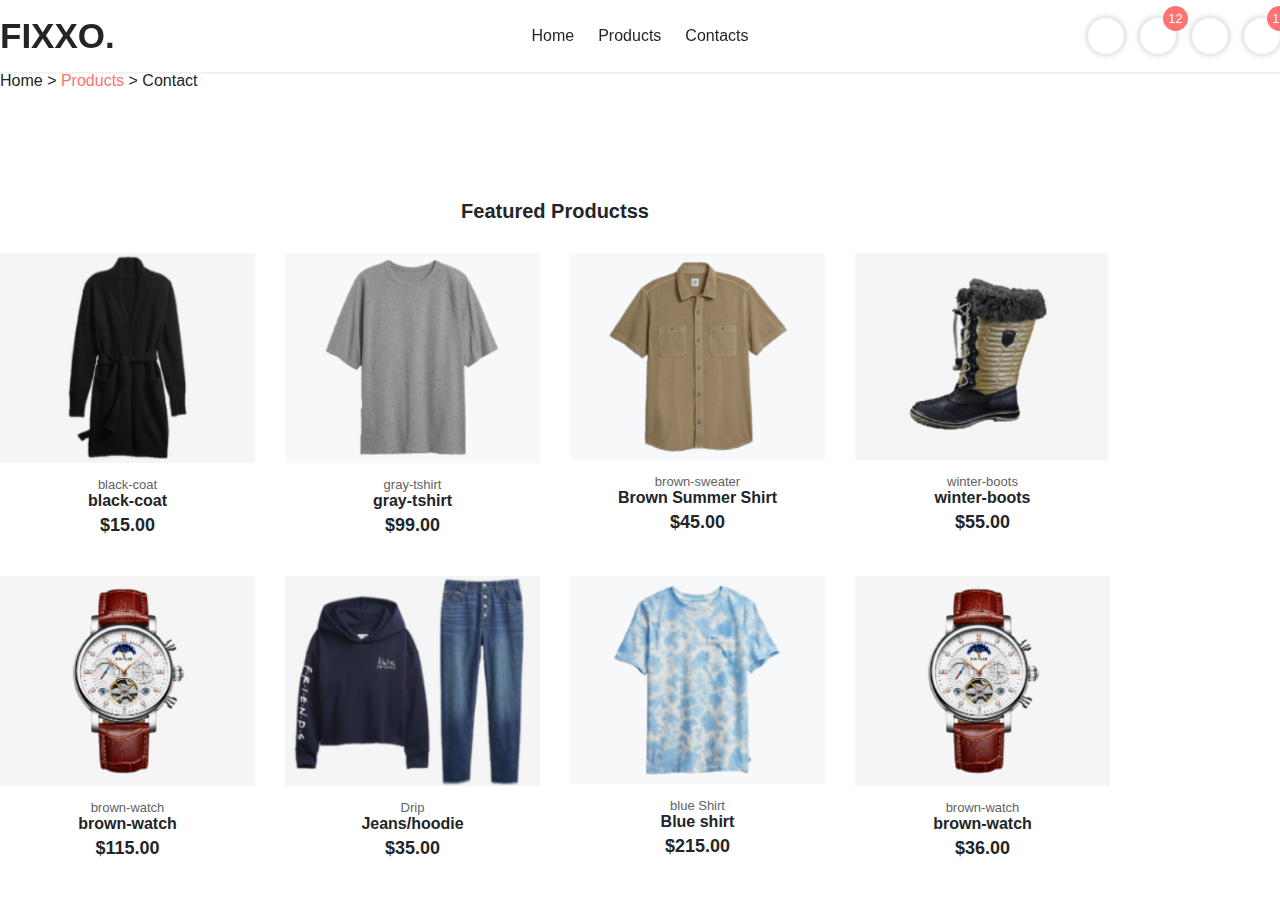
<file: products.html>
<!DOCTYPE html>
<html lang="en">
<head>
    <meta charset="UTF-8">
    <meta http-equiv="X-UA-Compatible" content="IE=edge">
    <meta name="viewport" content="width=device-width, initial-scale=1.0">
    <title>products</title>
    <link rel="stylesheet" href="css/styles.css">
</head>
<body>

    <header>
        <div class="container">
            <a class="logotype" href="index.html">FIXXO.</a>

            <div id="menu" class="collapse">
                <nav id="menu-links" class="menu-links">
                    <a class="menu-link" href="index.html">Home</a>
                    <a class="menu-link" href="products.html">Products</a>
                    <a class="menu-link" href="contact.html">Contacts</a>
                </nav>
                
                <nav id="menu-icons" class="menu-icons">
                    <a class="menu-link" href="#"><i class="fa-regular fa-search"></i></a>
                    <a class="menu-link" href="#">
                        <i class="fa-regular fa-code-compare"></i>
                        <span class="menu-badge">12</span>
                    </a>
                    <a class="menu-link" href="#"><i class="fa-regular fa-heart"></i></a>
                    <a class="menu-link" href="#">
                        <i class="fa-regular fa-bag-shopping"></i>
                        <span class="menu-badge">12</span>
                    </a>
                </nav>
            </div>


            <div id="toggle-icon" class="menu-icons">
                <button class="menu-link" data-bs-toggle="collapse" data-bs-target="#menu">
                    <i class="fa-regular fa-bars"></i>
                </button>
            </div>
        </div>
    </header>


          <!-- breadcrumb -->
          <section class="breadcrumb">
            <div class="container">
                <ul>
                    <li><a class="menu-link" href="index.html">Home</a></li>
               
                    <li class="active">Products</li>
                    <li><a class="menu-link" href="contact.html">Contact</a></li>
            
       
                </ul>
            </div>
        </section>






    <section class="featured-products">
        <div class="container">
            <div class="title">Featured Productss</div>
        <div class="product-grid">
                <div class="product-card">
                    <div class="product-card-img">
                        <img src="/images/black-coat.png" alt="black-coat">
                        <div class="product-card-menu">
                            <nav class="menu-icons">
                                <a class="menu-link" href="#"><i class="fa-regular fa-code-compare"></i></a>
                                <a class="menu-link" href="#"><i class="fa-regular fa-heart"></i></a>
                                <a class="menu-link" href="#"><i class="fa-regular fa-bag-shopping"></i></a>                   
                            </nav>
                            <a href="#" class="btn-theme">QUICK VIEW</a>
                        </div>
                        </div>
                        <div class="product-card-body">
                                <p class="product-card-category">black-coat</p>
                                <p class="product-card-title">black-coat</p>
                                <div class="product-card-rating">
                                <i class="fa-solid fa-sharp fa-star"></i>
                                <i class="fa-solid fa-sharp fa-star"></i>
                                <i class="fa-solid fa-sharp fa-star"></i>
                                <i class="fa-solid fa-sharp fa-star"></i>
                                <i class="fa-regular fa-sharp fa-star"></i>
                                </div>
                                <p class="product-card-price">$15.00</p>
                        </div>
                </div>
    
            <div class="product-card">
                <div class="product-card-img">
                    <img src="/images/gray-tshirt.png" alt="gray-tshirt">
                    <div class="product-card-menu">
                        <nav class="menu-icons">
                            <a class="menu-link" href="#"><i class="fa-regular fa-code-compare"></i></a>
                            <a class="menu-link" href="#"><i class="fa-regular fa-heart"></i></a>
                            <a class="menu-link" href="#"><i class="fa-regular fa-bag-shopping"></i></a>                   
                        </nav>
                        <a href="#" class="btn-theme">QUICK VIEW</a>
                    </div>
                </div>
                    <div class="product-card-body">
                            <p class="product-card-category">gray-tshirt</p>
                            <p class="product-card-title">gray-tshirt</p>
                            <div class="product-card-rating">
                            <i class="fa-solid fa-sharp fa-star"></i>
                            <i class="fa-solid fa-sharp fa-star"></i>
                            <i class="fa-solid fa-sharp fa-star"></i>
                            <i class="fa-solid fa-sharp fa-star"></i>
                            <i class="fa-regular fa-sharp fa-star"></i>
                            </div>
                            <p class="product-card-price">$99.00</p>
                    </div>
            </div>
    
            <div class="product-card">
                <div class="product-card-img">
                    <img src="/images/brown-sweater.png" alt="brown-sweater">
                    <div class="product-card-menu">
                        <nav class="menu-icons">
                            <a class="menu-link" href="#"><i class="fa-regular fa-code-compare"></i></a>
                            <a class="menu-link" href="#"><i class="fa-regular fa-heart"></i></a>
                            <a class="menu-link" href="#"><i class="fa-regular fa-bag-shopping"></i></a>                   
                        </nav>
                        <a href="#" class="btn-theme">QUICK VIEW</a>
                    </div>
                    
        
                </div>
                    <div class="product-card-body">
                            <p class="product-card-category">brown-sweater</p>
                            <p class="product-card-title">Brown Summer Shirt</p>
                            <div class="product-card-rating">
                            <i class="fa-solid fa-sharp fa-star"></i>
                            <i class="fa-solid fa-sharp fa-star"></i>
                            <i class="fa-solid fa-sharp fa-star"></i>
                            <i class="fa-solid fa-sharp fa-star"></i>
                            <i class="fa-regular fa-sharp fa-star"></i>
                            </div>
                            <p class="product-card-price">$45.00</p>
                    </div>
            </div>
    
            <div class="product-card">
                <div class="product-card-img">
                    <img src="/images/winter-boots.png" alt="winter-boots">
                    <div class="product-card-menu">
                        <nav class="menu-icons">
                            <a class="menu-link" href="#"><i class="fa-regular fa-code-compare"></i></a>
                            <a class="menu-link" href="#"><i class="fa-regular fa-heart"></i></a>
                            <a class="menu-link" href="#"><i class="fa-regular fa-bag-shopping"></i></a>                   
                        </nav>
                        <a href="#" class="btn-theme">QUICK VIEW</a>
                    </div>
                    
        
                </div>
                <div class="product-card-body">
                            <p class="product-card-category">winter-boots</p>
                            <p class="product-card-title">winter-boots</p>
                            <div class="product-card-rating">
                            <i class="fa-solid fa-sharp fa-star"></i>
                            <i class="fa-solid fa-sharp fa-star"></i>
                            <i class="fa-solid fa-sharp fa-star"></i>
                            <i class="fa-solid fa-sharp fa-star"></i>
                            <i class="fa-regular fa-sharp fa-star"></i>
                            </div>
                            <p class="product-card-price">$55.00</p>
                </div>
            </div>
    
            <div class="product-card">
                <div class="product-card-img">
                    <img src="/images/brown-watch.png" alt="brown-watch">
                    <div class="product-card-menu">
                        <nav class="menu-icons">
                            <a class="menu-link" href="#"><i class="fa-regular fa-code-compare"></i></a>
                            <a class="menu-link" href="#"><i class="fa-regular fa-heart"></i></a>
                            <a class="menu-link" href="#"><i class="fa-regular fa-bag-shopping"></i></a>                   
                        </nav>
                        <a href="#" class="btn-theme">QUICK VIEW</a>
                    </div>
                    
        
                </div>
                    <div class="product-card-body">
                                <p class="product-card-category">brown-watch</p>
                                <p class="product-card-title">brown-watch</p>
                                <div class="product-card-rating">
                                <i class="fa-solid fa-sharp fa-star"></i>
                                <i class="fa-solid fa-sharp fa-star"></i>
                                <i class="fa-solid fa-sharp fa-star"></i>
                                <i class="fa-solid fa-sharp fa-star"></i>
                                <i class="fa-solid fa-sharp fa-star"></i>
                                </div>
                                <p class="product-card-price">$115.00</p>
                    </div>
            </div>
    
            <div class="product-card">
                <div class="product-card-img">
                    <img src="/images/blue-set.png" alt="blue-set">
                    <div class="product-card-menu">
                        <nav class="menu-icons">
                            <a class="menu-link" href="#"><i class="fa-regular fa-code-compare"></i></a>
                            <a class="menu-link" href="#"><i class="fa-regular fa-heart"></i></a>
                            <a class="menu-link" href="#"><i class="fa-regular fa-bag-shopping"></i></a>                   
                        </nav>
                        <a href="#" class="btn-theme">QUICK VIEW</a>
                    </div>
                    
        
                </div>
                    <div class="product-card-body">
                            <p class="product-card-category">Drip</p>
                            <p class="product-card-title">Jeans/hoodie</p>
                            <div class="product-card-rating">
                            <i class="fa-solid fa-sharp fa-star"></i>
                            <i class="fa-solid fa-sharp fa-star"></i>
                            <i class="fa-solid fa-sharp fa-star"></i>
                            <i class="fa-solid fa-sharp fa-star"></i>
                            <i class="fa-regular fa-sharp fa-star"></i>
                            </div>
                            <p class="product-card-price">$35.00</p>
                    </div>
            </div>
    
            <div class="product-card">
              <div class="product-card-img">
                  <img src="/images/multicolor-tshirt.png" alt="multicolor-tshirt">
                  <div class="product-card-menu">
                      <nav class="menu-icons">
                          <a class="menu-link" href="#"><i class="fa-regular fa-code-compare"></i></a>
                          <a class="menu-link" href="#"><i class="fa-regular fa-heart"></i></a>
                          <a class="menu-link" href="#"><i class="fa-regular fa-bag-shopping"></i></a>                   
                      </nav>
                      <a href="#" class="btn-theme">QUICK VIEW</a>
                  </div>
                  
    
              </div>
              <div class="product-card-body">
                <p class="product-card-category">blue Shirt</p>
                <p class="product-card-title">Blue shirt</p>
                <div class="product-card-rating">
                  <i class="fa-solid fa-sharp fa-star"></i>
                  <i class="fa-solid fa-sharp fa-star"></i>
                  <i class="fa-solid fa-sharp fa-star"></i>
                  <i class="fa-solid fa-sharp fa-star"></i>
                  <i class="fa-regular fa-sharp fa-star"></i>
                </div>
                <p class="product-card-price">$215.00</p>
              </div>
            </div>
    
            <div class="product-card">
              <div class="product-card-img">
                  <img src="/images/brown-watch.png" alt="brown-watch">
                  <div class="product-card-menu">
                      <nav class="menu-icons">
                          <a class="menu-link" href="#"><i class="fa-regular fa-code-compare"></i></a>
                          <a class="menu-link" href="#"><i class="fa-regular fa-heart"></i></a>
                          <a class="menu-link" href="#"><i class="fa-regular fa-bag-shopping"></i></a>                   
                      </nav>
                      <a href="#" class="btn-theme">QUICK VIEW</a>
                  </div>
                  
    
              </div>
              <div class="product-card-body">
                <p class="product-card-category">brown-watch</p>
                <p class="product-card-title">brown-watch</p>
                <div class="product-card-rating">
                  <i class="fa-solid fa-sharp fa-star"></i>
                  <i class="fa-solid fa-sharp fa-star"></i>
                  <i class="fa-solid fa-sharp fa-star"></i>
                  <i class="fa-solid fa-sharp fa-star"></i>
                  <i class="fa-regular fa-sharp fa-star"></i>
                </div>
                <p class="product-card-price">$36.00</p>
              </div>
            </div>
        </div>
        </div>
      </section>
    
</body>
</html>
</file>
<file: css/styles.css>
html, body {
    font-family: 'Poppins', sans-serif;
    color: #222529;
    margin: 0 0 0 0;
}

button {
    border: none;
}

.btn {
    border-radius: 0;
}

.btn-theme {
    background-color: #ff7373;
  color: #f5f5f5;
  padding: 20px 60px;
  text-decoration: none;
  font-size: 1.0rem;
  display: inline-block;
  transition: background-color 0.25s;
  position: relative;

}
.btn-theme::before {
    content: "";
    border-top: 2px solid #f5f5f5;
    border-left: 2px solid #f5f5f5;
    position: absolute;
    top: 12px;
    left: 12px;
    height: 25px;
    width: 25px;
}
.btn-theme::after {
    content: "";
    border-bottom: 2px solid #f5f5f5;
    border-right: 2px solid #f5f5f5;
    position: absolute;
    bottom: 12px;
    right: 12px;
    height: 25px;
    width: 25px;
}

.btn-theme:hover {
    background-color: #222529;
    color: #ffffff;
    text-decoration: none;
}


.title-1 {
    font-size: 2.4em;
    font-weight: 900;
    line-height: 1;
    margin-bottom: 32px;
}
.title-2 {
    font-size: 1.5em;
    font-weight: 700;
    line-height: 1;
    margin-bottom: 16px;
}
.title-3 {
    font-size: 1em;
    font-weight: 400;
    line-height: 1.5;
    margin-bottom: 16px;
}

#top-arrow {
    border: 1px solid #222529;
    position: fixed;
    right: 50px;
    bottom: 50px;
    font-size: 1.5rem;
    padding: 5px 16px;
    background-color: #ffffff;
    border-radius: 50%;
    transition: background-color 0.25s, color 0.15s;
}
#top-arrow:hover {
    border: 1px solid #222529;
    background-color: #222529;
    color: #ffffff;
}

.menu-badge {
    position: absolute;
    right: -12px;
    top: -12px;
    background-color: #ff7373;
    color: #ffffff;
    height: 25px;
    width: 25px;
    border-radius: 50%;
    display: flex;
    justify-content: center;
    align-items: center;
    font-size: 0.8rem;
}


.google-maps iframe {
    width: 100%;
    height: 320px;
    margin-bottom: 70px;
    border: 0;
}

.breadcrumb ul{
    list-style: none;
    margin: 0 0 20px 0;
    padding: 0;
}
    .breadcrumb ul > li{
    display: inline-block;
    font-weight: 500;
    }
        .breadcrumb .menu-link{
            color: #222529;
            text-decoration: none;
        }
        .breadcrumb .menu-link:hover{
            color:#ff7373;
            text-decoration: underline;

        }
            .breadcrumb .active{
                color: #ff7373;
            }

        .breadcrumb ul > li + li::before{
            content: "> " ;
            color:#222529;
        }


/*header*/
header {
    position: sticky;
    top: 0;
    background-color: rgba(255, 255, 255, 0.985);
    width: 100%;
    z-index: 1;
    box-shadow: 0 0 2px 1px rgba(0,0,0,0.1);
}


    header .container {
        padding-top: 1rem;
        padding-bottom: 1rem;
        display: grid;
        grid-template-columns: 1fr 1fr;
        grid-template-areas: "logotype toggleicon"
                            "menu menu";
    }

        header .logotype {
            grid-area: logotype;
            font-size: 35px;
            font-weight: 700;
            text-decoration: none;
            color: #222529;
        }

            header #menu-links {
                grid-area: menulinks;
            }
            header .menu-links .menu-link {
                font-weight: 500;
                text-decoration: none;
                color: #222529;
                margin: 10px 12px;
                display: block;
                transition: color 0.15s;
            }

                header .menu-links .menu-link:hover,
                header .menu-links .menu-link.active {
                    color: #ff7373;
                    text-decoration: none;
                }


                header #menu-icons {
                    grid-area: menuicons;
                    justify-content: center;
                    margin-top: 2rem;
                }
header .menu-icons {
    display: flex;
    justify-content: flex-end;
    align-items: center;
}
    header .menu-icons nav {
        display: none;
    }

    header .menu-icons .menu-link {
        position: relative;
        height: 36px;
        width: 36px;
        display: flex;
        justify-content: center;
        align-items: center;
        background-color: #ffffff;
        color:#222529;
        border-radius: 50%;
        text-decoration: none;
        box-shadow: 0 0 5px 2px rgba(0, 0, 0, 0.15);
        margin-left: 1rem;
        transition: background-color 0.25s, color 0.20s;
    }
    header .menu-icons .menu-link:hover,
    header .menu-icons .menu-link.active {
        background-color: #222529;
        color: #ffffff;
        text-decoration: none;
    }

header #toggle-icon {
    grid-area: toggleicon;
}

header #menu {
    grid-area: menu;
    grid-template-areas: "menulinks"
                         "menuicons";
}


@media (min-width: 992px) {
    header #toggle-icon {
        display: none;
    }

        header .container {
            grid-template-columns: 1fr 1fr 1fr;
            grid-template-areas: "logotype menu menu";
        }

            header #menu {
                display: grid;
                grid-template-columns: 1fr 1fr;
                grid-template-areas: "menulinks menuicons";
            }

                header .menu-links {
                    display: flex !important;
                    justify-content: center;
                    align-items: center;
                }

                    header #menu-icons {
                        margin-top: 0;
                        justify-content: flex-end;
                    }

                        header .menu-icons nav {
                            display: flex;
                        }
}





/*Shoowcase*/
.showcase {
    background: #f3f3f3;
    background: linear-gradient(90deg, #f3f3f3 0%, #f5f5f5 100%);
    margin-bottom: 110px;
}

    .showcase .container {
        display: grid;
        grid-template-columns: 1fr;
        grid-template-areas: "column1";
    }

        .showcase .column-1 {
            grid-area: column1;
            display: flex;
            justify-content: center;
            align-items: center;
            padding: 2rem;
        }
            .showcase .column-1 .content {
                text-align: center;
            }



                .showcase .column-2 {
                    grid-area: column2;
                    display: none;
                }
                    .showcase .column-2 img {
                        height: 100%;
                        width: auto;
                        object-fit: fit;
                    }


@media (min-width: 992px) {
    .title-1 {
        font-size: 3em;
    }
    .title-2 {
        font-size: 2em;
    }
    .title-3 {
        font-size: 1.1em;
    }


    .showcase .container {
        grid-template-columns: 1fr 1fr;
        grid-template-areas: "column1 column2";
    }

        .showcase .column-1 .content {
            text-align: left;
        }

            .showcase .column-2 {
                display: block;
            }

                .showcase .column-2 img {
                    height: 550px;
                    width: auto;
                }
}

@media (min-width: 1400px) {
    .title-1 {
        font-size: 4em;
    }
    .title-2 {
        font-size: 2.5em;
    }
    .title-3 {
        font-size: 1.5em;
    }

    .showcase .column-2 img {
        height: 700px;
    }
}

.featured-products {
    margin-top: 40px;
}
    .featured-products .container {
        max-width: 1110px;
    }
    .featured-products .container > .title {
        font-size: 20px;
        font-weight: 700;
        display: flex;
        justify-content: center;
        margin-bottom: 30px;
    }

    .featured-products .product-grid {
        display: grid;
        grid-template-columns: 1fr;
        gap: 30px;
    }

        .featured-products .product-grid .product-card  {
           margin: 0;
           /* border: 1px solid rgb(231, 231, 231); */
           /* box-shadow: 0 0 10px 4px rgba(0,0,0,0.1) */
        }
            .featured-products .product-grid .product-card p  {
                margin: 0; 
            }

            .featured-products .product-grid .product-card .product-card-img {
                position: relative;
            }

                .featured-products .product-grid .product-card .product-card-img img {
                    width: 100%;
                    object-fit: cover; 
                }
                    .featured-products .product-grid .product-card .product-card-img .menu-icons {
                        position: absolute;
                        top: 15px;
                        right: 15px;        
                    }
                        .featured-products .product-grid .product-card .product-card-img .menu-icons .menu-link {
                            height: 50px;
                            width: 50px;
                            font-size: 22px;
                            display: flex;
                            justify-content: center;
                            align-items: center;
                            background-color: #ffffff;
                            color:#222529;
                            border-radius: 50%;
                            text-decoration: none;
                            box-shadow: 0 0 5px 2px rgba(0, 0, 0, 0.15);
                            margin-left: 1rem;
                            transition: background-color 0.25s, color 0.20s;
                            margin-bottom: 1rem;
                        }

                            .featured-products .product-grid .product-card .product-card-img .menu-icons .menu-link:hover,
                            .featured-products .product-grid .product-card .product-card-img .menu-icons .menu-link.active {
                                background-color: #222529;
                                color: #ffffff;
                                text-decoration: none;
                            }


                .featured-products .product-grid .product-card .product-card-img .btn-theme {
                    position: absolute;
                    bottom: 0;
                    left: 0;
                    right: 0;
                    text-align: center;
                }

            .featured-products .product-grid .product-card .product-card-body {
                text-align: center;
            }
            .featured-products .product-grid .product-card .product-card-category {
                font-size: 16px;
                font-weight: 500;
                color: #616365;
                margin-top: 15px;
            }
            .featured-products .product-grid .product-card .product-card-title {
                font-size: 20px;
                font-weight: 700;

            }
            .featured-products .product-grid .product-card .product-card-rating {
                color: #ff7373;
                font-size: 20px;
                margin-top: 10px;
            }
            .featured-products .product-grid .product-card .product-card-price {
                font-size: 22px;
                font-weight: 700;
                margin-top: 10px;
                margin-bottom: 15px;
            }
            


@media (min-width: 768px) {
    .featured-products .product-grid {
        grid-template-columns: 1fr 1fr 1fr;
    }   

        .featured-products .product-grid .product-card .product-card-img .menu-icons {
            top: 10px;
            right: 15px;        
        }

            .featured-products .product-grid .product-card .product-card-img .menu-icons .menu-link {
                font-size: 16px;
                height: 36px;
                width: 36px;
                margin-bottom: 8px;
            }

                .featured-products .product-grid .product-card .product-card-img .btn-theme {
                    padding: 13px 50px;
                    font-size: 16px;
                }

                .featured-products .product-grid .product-card .product-card-category {
                    font-size: 13px;
                    font-weight: 500;
                    color: #616365;
                    margin-top: 10px;
                }
                    .featured-products .product-grid .product-card .product-card-title {
                        font-size: 16px;
                        font-weight: 700;
                
                    }
                    .featured-products .product-grid .product-card .product-card-rating {
                        color: #ff7373;
                        font-size: 16px;
                        margin-top: 5px;
                    }
                    .featured-products .product-grid .product-card .product-card-price {
                        font-size: 18px;
                        font-weight: 700;
                        margin-top: 5px;
                        margin-bottom: 10px;
                    }
}


@media (min-width: 992px) {
    .featured-products {
        margin-top: 110px;
    }

    .featured-products .product-grid {
        grid-template-columns: 1fr 1fr 1fr 1fr;
    }   

        .featured-products .product-grid .product-card .product-card-img .product-card-menu {
            opacity: 0%;
            transition: all 0.15s;
        }
            .featured-products .product-grid .product-card:hover .product-card-img .product-card-menu {
                opacity: 100%;
            }

    
}

/* /contacts form/ */

.contact-form {
    margin-top: 70px;
}

    .contact-form h1 {
        text-align: center;
        font-size: 18px;
        font-weight: 700;
    }

    .contact-form form {
        margin-top: 40px;
        margin-bottom: 100px;
        display: grid;
        grid-template-columns: 1fr;
        grid-template-areas: "name"
                             "email"
                             "comments"
                             "button";
        gap: 20px;
    }

        .contact-form form .error {
            font-size: 0.9em;
            padding: 5px;
            color:#ff7373;
        }

            .contact-form form input,
            .contact-form form textarea {
                width: 100%;
                padding: 18px 20px;
                border: 1px solid rgba(112,112,112, 0.4);
            }
                .contact-form form textarea {
                    height: 140px;
                    resize: none;
                }

                    .contact-form form button {
                        grid-area: button;
                    }

                    .contact-form form .contact-form-name {
                        grid-area: name;
                    }
                    .contact-form form .contact-form-email {
                        grid-area: email;
                    }
                    .contact-form form .contact-form-comments {
                        grid-area: comments;
                    }

@media (min-width: 768px) {
    .contact-form form {
        grid-template-columns: 1fr 1fr;
        grid-template-areas: "name email"
                             "comments comments"
                             "button empty";
    }
}

@media (min-width: 992px) {
    .contact-form form button {
        width: 70%;
    }
}


#grand-parent{

    margin-top: 60px;
    display: flex;
    justify-content: space-evenly;
    align-items:center;
}

.box {
    display: block;
    height: 300px;
    width: 466px;
}
    .box img {
        display: block;
        width: 100%;
        height: 300px;
    }
        .text-1 {
            
            font-size:1.8em;
            font-weight: 900;
            margin: 10px 0 0 0;
            display: flex;
            justify-content: center;
            align-items: center;
            font-family: 'poppins';
        }
        .text-2 {
            display: flex;
            justify-content: center;
            align-items: center;
            margin: 10px 0 0 10;
            font-size: small;
            font-weight: 200;
            font-family: 'poppins';
        }

            #box-2 {
                background-color: #f3f3f3;

            }
            #box-2-border {
                border: solid 7px #ff7373;
                margin: 16px 16px 16px 16px;
                padding: 15px 15px 15px 15px;
            }

            


            .product-case-2 {
                margin: 20px;
            }
            .product-case-2 .container {
                margin-top: 50px;
                display: grid;
                grid-template-columns: 1fr 1fr;
                grid-template-areas:    "case-1 case-2";
                                        gap: 30px;
            }  
            
                #kas {
                    margin-top: 6px;
                    height: 600px;
                    background-color:rgb(187, 187, 187);
                }
                    .new {
                        font-family: 'poppins';
                        margin-top: 20px;
                        background-color: white;
                        color: black;
                        padding: 15px 40px;
                        text-decoration: none;
                        font-size: 0.8rem;
                        display: inline-block;
                        transition: background-color 0.25s;
                        position: relative;
                    }
                    .new::before {
                        content: "";
                        border-top: 2px solid black;
                        border-left: 2px solid black;
                        position: absolute;
                        top: 10px;
                        left: 10px;
                        height: 20px;
                        width: 20px;
                    }
                    .new::after {
                        content: "";
                        border-bottom: 2px solid black;
                        border-right: 2px solid black;
                        position: absolute;
                        bottom: 10px;
                        right: 10px;
                        height: 20px;
                        width: 20px;
                    }
                    .new:hover {
                        background-color: #222529;
                        color: #f3f3f3;
                    }
                        .text1 {
                            font-family: 'poppins';
                            color: #f3f3f3;
                            margin-top: 200px;
                            display: flex;
                            justify-content: center;
                            align-items: center;
                            font-size: 40px;
                            font-weight: 900;
                        }
                        .text2 {
                            margin-top: 0px;
                            display: flex;
                            justify-content: center;
                            align-items: center;
                            font-size: larger;
                            font-weight: 400;
                        }
                            .case-2 {
                                margin-top: 6px;
                            }
                                .case-1 {
                                    display: none !important;
                                }
            
                .cart-body p {
                    margin: 5px;
                    display: flex;
                    justify-content: flex-start;
         
                
                    
                }
                    .category {
                        font-size: 13px;
                        font-weight: 500;
                        color: #616365;
                        margin-top: 0;
                    }
                    .title {
                        font-size: 13px;
                        font-weight: 400;
                    }
                    .rating {
                        color:#ff7373;
                    }
                    .price {
                        font-size: 14px;
                                font-weight: 600;
                    }
            
                        .image-container img {
                            margin: 0 auto;
                            width: 200px;
                            height: auto;
                        }
            
                        .image-container {
                            width: 80px;
                            height: auto;
                        }
            
                            .btn-icon {
                                position: absolute;
                                bottom: 0;
                                z-index: 1;
                                display: none;
                            }
                            .btn-themee {
                                border: none;
                                width: 200px;
                                height: 40px;
                                background-color: #ff7373;
                                color: #f5f5f5;
                                font-size: medium;
                                border-radius: none;
                                transition: background-color 0.25s;
                            }
                            .btn-themee::before {
                                content: "";
                                border-top: 2px solid #f5f5f5;
                                border-left: 2px solid #f5f5f5;
                                position: absolute;
                                top: 10px;
                                left: 10px;
                                height: 20px;
                                width: 20px;
                            }
                            .btn-themee::after {
                                content: "";
                                border-bottom: 2px solid #f5f5f5;
                                border-right: 2px solid #f5f5f5;
                                position: absolute;
                                bottom: 10px;
                                right: 10px;
                                height: 20px;
                                width: 20px;
                            }
                            .btn-themee:hover {
                                background-color: #222529;
                                color: #f5f5f5;
                                text-decoration: none;
                            }
                            @media only screen and (max-width: 391px){

                                .box img {
                                    display: none;
                                }
                                .box {
                                    min-width: 100%;
                                    height: 300px;
                                }
                            
                            }


                            /*product-case-2*/
.product-case-2 {
    margin: 20px;
}
.product-case-2 .containerr {
    margin-top: 50px;
    display: grid;
    grid-template-columns: 1fr 1fr;
    grid-template-areas:    "case-1 case-2";
                            gap: 30px;
}  

    #kas {
        margin-top: 6px;
        height: 600px;
        background-color:rgb(187, 187, 187);
    }
        .new {
            font-family: 'poppins';
            margin-top: 20px;
            background-color: white;
            color: black;
            padding: 15px 40px;
            text-decoration: none;
            font-size: 0.8rem;
            display: inline-block;
            transition: background-color 0.25s;
            position: relative;
        }
        .new::before {
            content: "";
            border-top: 2px solid black;
            border-left: 2px solid black;
            position: absolute;
            top: 10px;
            left: 10px;
            height: 20px;
            width: 20px;
        }
        .new::after {
            content: "";
            border-bottom: 2px solid black;
            border-right: 2px solid black;
            position: absolute;
            bottom: 10px;
            right: 10px;
            height: 20px;
            width: 20px;
        }
        .new:hover {
            background-color: #222529;
            color: #f3f3f3;
        }
            .text1 {
                font-family: 'poppins';
                color: #f3f3f3;
                margin-top: 200px;
                display: flex;
                justify-content: center;
                align-items: center;
                font-size: 40px;
                font-weight: 900;
            }
            .text2 {
                margin-top: 0px;
                display: flex;
                justify-content: center;
                align-items: center;
                font-size: larger;
                font-weight: 400;
            }
                .case-2 {
                    margin-top: 6px;
                }
                    .case-1 {
                        display: none !important;
                    }

    .cart-body p {
        margin: 5px;
        display: flex;
        justify-content: flex-start;
        
    }
        .category {
            font-size: 13px;
            font-weight: 500;
            color: #616365;
            margin-top: 0;
        }
        .title {
            font-size: 13px;
            font-weight: 400;
        }
        .rating {
            color:#ff7373;
        }
        .price {
            font-size: 14px;
                    font-weight: 600;
        }

            .image-container img {
                margin: 0 auto;
                width: 200px;
                height: auto;
            }

            .image-container {
                width: 80px;
                height: auto;
            }

                .btn-icon {
                    position: absolute;
                    bottom: 0;
                    z-index: 1;
                    display: none;
                }
                .btn-themee {
                    border: none;
                    width: 200px;
                    height: 40px;
                    background-color: #ff7373;
                    color: #f5f5f5;
                    font-size: medium;
                    border-radius: none;
                    transition: background-color 0.25s;
                }
                .btn-themee::before {
                    content: "";
                    border-top: 2px solid #f5f5f5;
                    border-left: 2px solid #f5f5f5;
                    position: absolute;
                    top: 10px;
                    left: 10px;
                    height: 20px;
                    width: 20px;
                }
                .btn-themee::after {
                    content: "";
                    border-bottom: 2px solid #f5f5f5;
                    border-right: 2px solid #f5f5f5;
                    position: absolute;
                    bottom: 10px;
                    right: 10px;
                    height: 20px;
                    width: 20px;
                }
                .btn-themee:hover {
                    background-color: #222529;
                    color: #f5f5f5;
                    text-decoration: none;
                }

                    .icon-container {
                        position: absolute;
                        top: 35%;
                        left: 220%;
                        transform: translate(-50%, -50%);
                        z-index: 1;
                        display: none;
                    }
                    .icons {
                        display: block;
                        width: 30px;
                        height: 30px;
                        background-color: #ffffff;
                        color: #222529;
                        display: flex;
                        justify-content: center;
                        align-items: center;
                        text-decoration: none;
                        margin-bottom: 5px;
                        border-radius: 50%;
                        box-shadow: 0 2px 5px rgba(0, 0, 0, 0.3);
                        transition: background-color 0.25s;
                    }
                    .icons:hover {
                        background-color: #222529;
                        color: #f5f5f5;
                    }
                    .cart:hover .icon-container ,
                    .cart:hover .btn-icon {
                        display: block;
                    }

    @media (min-width:840px){
        .case-1 {
            display: block !important;
        }
    }
        @media (min-width: 768px) and (max-width: 1024px) {
            /* #responsiv-grid .row-cols-md-3 {
            row-cols-md-2;
            } */
        
                #responsiv .col {
                    flex: 0 0 calc(50% - 1rem);
                    max-width: calc(50% - 1rem);
                }
        
                    #responsiv .g-3 {
                        gap: 1rem;
                    }
        }

        /* case3 */
        /*product-case-3*/
.show-case-3 {
    margin-top: 80px;
}
.show-case-3 .container-1 {
    display: grid;
    grid-template-columns: 1fr 1fr;
    grid-template-areas: "case-p-1 case-p-2 ";
    gap:20px;

}
.case-p-1 {
    
}
.case-p-2 {
    background-color: rgba(187, 187, 187);
    display: none !important;
    position: relative;
}
        .new-price {
            font-family: 'poppins';
            color: #f3f3f3;
            margin-top: 200px;
            display: flex;
            justify-content: center;
            align-items: center;
            font-size: 40px;
            font-weight: 900;
            /* font-size: 40px;
            font-weight: 900;
            font-family: 'poppins';
            margin-top: 200px;
            text-align: center;
            color: #f5f5f5; */
        }
            .new-button {
                margin-top: 0px;
                display: flex;
                justify-content: center;
                align-items: center;
                font-size: larger;
                font-weight: 400;
                /* font-family: 'poppins';
                font-size: medium;
                text-align: center;
                font-weight:700;
                margin-left: 250px;
                position: absolute; */
            }
                #btn-theme{
                    border: none;
                    margin-top: 10px;
                    height: 45px;
                    width: 180px;
                }
                .new {
                    font-family: 'poppins';
                    margin-top: 20px;
                    background-color: white;
                    color: black;
                    padding: 15px 40px;
                    text-decoration: none;
                    font-size: 0.8rem;
                    display: inline-block;
                    transition: background-color 0.25s;
                    position: relative;
                }
                .new::before {
                    content: "";
                    border-top: 2px solid black;
                    border-left: 2px solid black;
                    position: absolute;
                    top: 10px;
                    left: 10px;
                    height: 15px;
                    width: 15px;
                }
                .new::after {
                    content: "";
                    border-bottom: 2px solid black;
                    border-right: 2px solid black;
                    position: absolute;
                    bottom: 10px;
                    right: 10px;
                    height: 15px;
                    width: 15px;
                }
                .new:hover {
                    background-color: #222529;
                    color: #f3f3f3;
                }
                    

.image-container {
    position: relative;
    width: 80px;
    height: auto;
}
    .image-container img {
        display: block;
        margin: 0 auto;
        width: 200px;
        height: auto;
    }
            .btn-icon {
                position: absolute;
                bottom: 0;
                z-index: 1;
                display: none;
            }
                .btn-themee {
                    border: none;
                    width: 200px;
                    height: 40px;
                    background-color: #ff7373;
                    color: #f5f5f5;
                    font-size: medium;
                    border-radius: none;
                    transition: background-color 0.25s;
                }
                    .btn-themee::before {
                        content: "";
                        border-top: 2px solid #f5f5f5;
                        border-left: 2px solid #f5f5f5;
                        position: absolute;
                        top: 10px;
                        left: 10px;
                        height: 20px;
                        width: 20px;
                    }
                    .btn-themee::after {
                        content: "";
                        border-bottom: 2px solid #f5f5f5;
                        border-right: 2px solid #f5f5f5;
                        position: absolute;
                        bottom: 10px;
                        right: 10px;
                        height: 20px;
                        width: 20px;
                    }
                    .btn-themee:hover {
                        background-color: #222529;
                        color: #f5f5f5;
                        text-decoration: none;
                    }
                        .icon-container {
                            position: absolute;
                            top: 35%;
                            left: 220%;
                            transform: translate(-50%, -50%);
                            z-index: 1;
                            display: none;
                        }
                            .icons {
                                display: block;
                                width: 30px;
                                height: 30px;
                                background-color: #ffffff;
                                color: #222529;
                                display: flex;
                                justify-content: center;
                                align-items: center;
                                text-decoration: none;
                                margin-bottom: 5px;
                                border-radius: 50%;
                                box-shadow: 0 2px 5px rgba(0, 0, 0, 0.3);
                                transition: background-color 0.25s;
                            }
                            .icons:hover {
                                background-color: #222529;
                                color: #f5f5f5;
                            }
                        .cart:hover .icon-container ,
                        .cart:hover .btn-icon {
                            display: block;
                        }
                                .cart-body p {
                                    margin: 5px;
                                }
                                .category {
                                    font-size: 13px;
                                    font-weight: 500;
                                    color: #616365;
                                    margin-top: 0;
                                }
                                .title {
                                    font-size: 13px;
                                    font-weight: 400;
                                }
                                .rating {
                                    color:#ff7373;
                                }
                                .price {
                                    font-size: 14px;
                                    font-weight: 600;
                                }

@media (min-width:900px) {
    .case-p-2 {
        display: block !important;
    }
}

@media (min-width: 768px) and (max-width: 1024px) {
    /* #responsiv-grid .row-cols-md-3 {
      row-cols-md-2;
    } */
  
    #responsiv .col {
      flex: 0 0 calc(50% - 1rem);
      max-width: calc(50% - 1rem);
    }
  
    #responsiv .g-3 {
      gap: 2rem;
    }
     
  }

@media screen and (max-width: 395px) {
    .image-container img {
        display: block;
        margin: 0 auto;
        width: 370px;
        height: auto;
    }
            .category {
                font-size: 20px;
                font-weight: 500;
                color: #616365;
                margin-top: 0;
        }
            .title {
                    font-size: 16px;
                    font-weight: 700;
            }
                .rating {
                        color:#ff7373;
                }
                    .price {
                            font-size: 16px;
                            font-weight: 600;
                    }

                    .icon-container {
                        position: absolute;
                        top: 38%;
                        left: 420%;
                        transform: translate(-50%, -50%);
                        z-index: 1;
                        display: block !important;
                    }
                    .icons {
                        display: block;
                        width: 60px;
                        height: 60px;
                        background-color: #ffffff;
                        color: #222529;
                        display: flex;
                        justify-content: center;
                        align-items: center;
                        text-decoration: none;
                        margin-bottom: 5px;
                        border-radius: 50%;
                        box-shadow: 0 2px 5px rgba(0, 0, 0, 0.3);
                        transition: background-color 0.25s;
                    }
                    .btn-icon {
                        position: absolute;
                        bottom: 0;
                        z-index: 1;
                        display: block;
                    }
                    .btn-themee {
                        border: none;
                        width: 370px;
                        height: 60px;
                        background-color: #ff7373;
                        color: #f5f5f5;
                        font-size: medium;
                        border-radius: none;
                        transition: background-color 0.25s;
                    }
                    .cart:hover .icon-container ,
                    .cart:hover .btn-icon {
                        display: block;
                    }
                    .container{
                        text-align: center;
                    }
                    .container i {
                        display: inline-block;
                        font-size: 24px;
                        padding: 10px;
                        text-decoration: none;
                      }
                      
                      .container i:hover {
                        color: #ccc; /* Om du vill att färgen på ikonen ska ändras när muspekaren sveper över den */
                      }
                      .service {
                        display: grid;
                        place-items: center;
                        align-items: center;
                        grid-template-columns: 1fr;
                    }
                    
                    @media (min-width: 992px) {
                        .service {
                            display: flex !important;
                            justify-content: center;
                        }
                    }
                    
                    .bottom1 {
                        display: grid;
                        place-items: center;
                        width: 200px;
                        text-align: center;
                        margin-top: 40px;
                        margin-bottom: 20px;
                    }
                    
                    .bottom1 .link {
                        text-align: center;
                        position: relative;
                        height: 36px;
                        width: 36px;
                        display: flex;
                        justify-content: center;
                        align-items: center;
                        background-color: #fff;
                        color: #333;
                        border-radius: 50%;
                        text-decoration: none;
                        box-shadow: 0 0 5px 2px rgba(0, 0, 0, 0.15);
                        margin-left: 1rem;
                        transition: background-color 0.25s, color 0.20s;
                        box-shadow: 0 2px 4px rgba(0, 0, 0, 0.3);
                    }
                    
                    .bottom1 .link:hover,
                    .bottom1 .link.active {
                        background-color: #333;
                        color: #fff;
                        text-decoration: none;
                    }
                    
                            }
                            #div{
                                display: flex;
                                justify-content: center;
                                align-items: center; 
                            }
                                .line {
                                    border: solid 1px grey;
                                    width: 700px;
                                    margin-top: 100px;
                                }
                                    .control {
                                        display: flex;
                                        justify-content: center;
                                        align-items: center;
                                    }
                            
                                        .icon-container-icons {
                                            display: grid;
                                            grid-template-columns: 1fr 1fr 1fr 1fr; 
                                            gap:40px;  
                                        }
                            
                                        .icons-1 {
                                            margin-top: 20px;
                                            position: relative;
                                            height: 40px;
                                            width: 40px;
                                            display: flex;
                                            justify-content: center;
                                            align-items: center;
                                            background-color: #ffffff;
                                            color:#222529;
                                            border-radius: 50%;
                                            text-decoration: none;
                                            box-shadow: 0 0 5px 2px rgba(0, 0, 0, 0.15);
                                            margin-left: 1rem;
                                            transition: background-color 0.25s, color 0.20s;
                                        }
                                            .icons-1:hover {
                                                    background-color: #222529;
                                                    color: #ffffff;
                                                    text-decoration: none;
                                            }
                            
                                                        .customer-support {
                                                            margin-top: 15px;
                                                            font-weight: 900;
                                                            font-size: 12px;
                                                            margin-bottom: 2px;
                                                        }
                                                        .explaining {
                                                            margin-top: 20px;
                                                            font-size: 10px;
                                                            font-weight: 600;
                                                        }
                            
                                    @media (max-width:395px) {
                                        .icon-container-icons {
                                            display: grid;
                                            grid-template-columns: 1fr 1fr; 
                                            gap:40px;  
                                        }
                                    }
                                    .footer {
                                        border: solid 1px grey;
                                        width: 100%;
                                    }
                                        .under-footer {
                                            background-color: #f5f5f5;
                                            height: 100px;
                                            width: 100%;
                                        }
                                            .social-media {
                                                display: flex;
                                                justify-content: center;
                                                align-items: center;
                                                gap: 15px;
                                            }
                                                .icons-footer {
                                                    color: #222529;
                                                    margin-top: 20px;
                                                }
                                                    .under-media {
                                                        display: flex;
                                                        justify-content: center;
                                                        align-items: center;
                                                        margin-top: 10px;
                                                        font-size: 14px;
                                                        font-family: 'poopins';
                                                        font-weight: 100;
                                                    }
</file>
